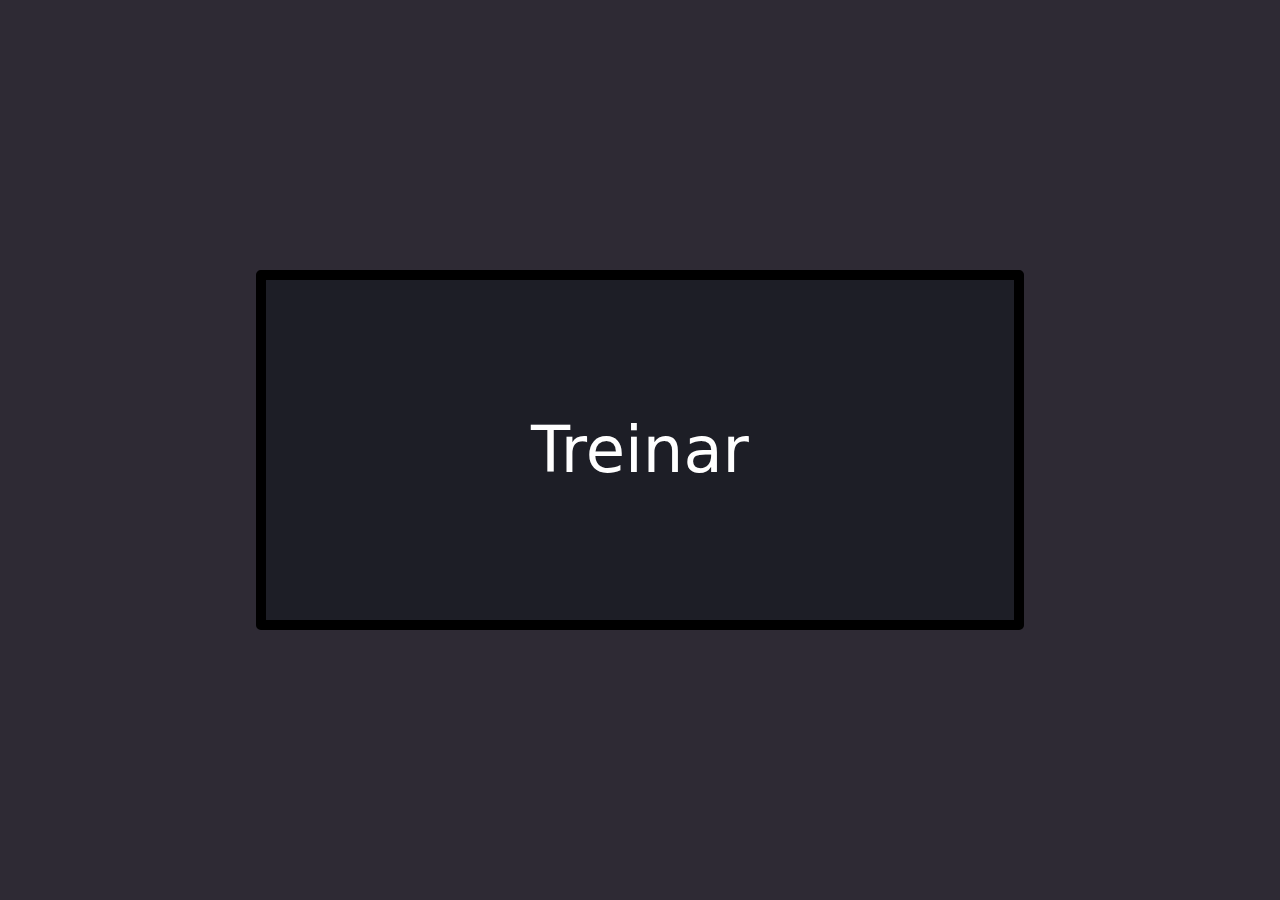
<file: index.html>
<!DOCTYPE html>
<html lang="pt-br" dir="ltr">
  <head>
    <meta charset="utf-8">
    <style>

      .flex-container{
        height:100vh;
        display:flex;
        justify-content:center;
        align-items:center;
      }
      .flex-item{
        width:60%;
        height:40%;

      }
      .btn-primary{
        background-color:#1d1e26 !important ;
        border: 10px solid black  !important;
        font-size: 4rem !important;
      }


    </style>
    <title>Medidor de tempo de salto </title>
    <link rel="stylesheet" href="css/bootstrap.min.css">


  </head>
  <body style="background-color:#2e2a34">

  <div class="flex-container">

       <button type="button" class=" flex-item btn btn-primary btn-lg">Treinar</button>

  </div>


  </body>

</html>
</file>
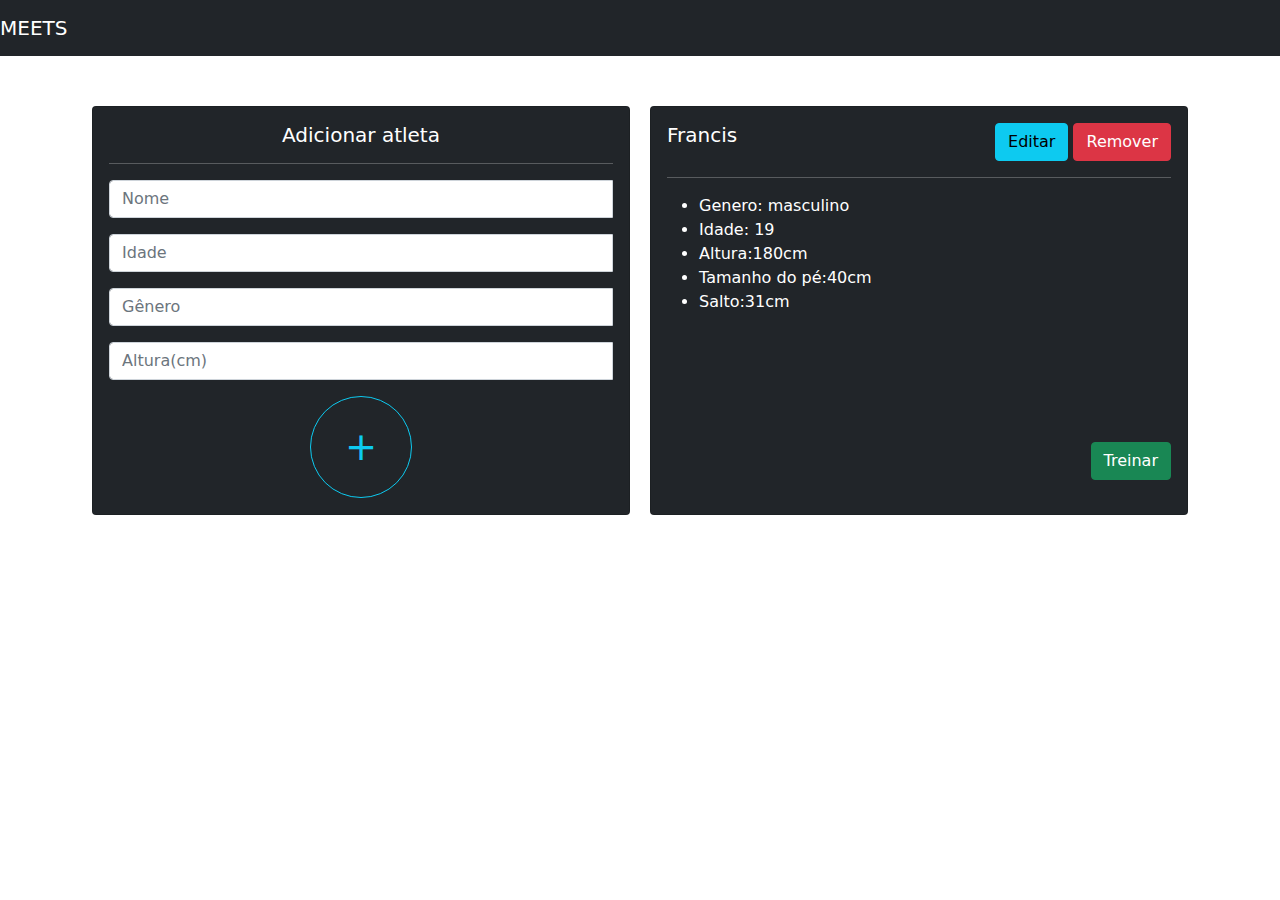
<file: treinar.html>
<!DOCTYPE html>
<html lang="pt-br" >
  <head>
    <meta charset="utf-8">
    <title>Treinar</title>
    <link rel="stylesheet" href="css/bootstrap.min.css">
    <link rel="stylesheet" href="css/style.css">
    <script>





          let id= 0;

          document.addEventListener('DOMContentLoaded', ()=>{


          var  btnAdd = document.querySelector('#btnAdd');
          var  containerPrincipal = document.querySelector('#containerPrincipal');

            btnAdd.addEventListener('click', ()=>{
              var formulario = document.querySelector('#formulario');
              var  formNome = document.querySelector('#nome');
              var  formNomeValue = formNome.value;
              var  formIdade = document.querySelector('#idade');
              var  formIdadeValue = formIdade.value;
              var  formGenero = document.querySelector('#genero');
              var  formGeneroValue = formGenero.value;
              var  formAltura = document.querySelector('#altura')
              var  formAlturaValue = formAltura.value;
          ;
              var check = false
              if(formNomeValue.length>1){
                formNome.classList.remove('is-invalid')
                formNome.classList.add('is-valid')

              }else{
                console.log("invalido")
                formNome.classList.remove('is-valid')
                formNome.classList.add('is-invalid')
                check = true
              }
              if(parseInt(formIdadeValue)){
                formIdade.classList.remove('is-invalid')
                formIdade.classList.add('is-valid')

              }else{
                formIdade.classList.add('is-invalid')
                formIdade.classList.remove('is-valid')
                check = true
              }
              if(formGeneroValue.length>0){
                formGenero.classList.remove('is-invalid')
                formGenero.classList.add('is-valid')

                }
                else{
                  formGenero.classList.add('is-invalid')
                  formGenero.classList.remove('is-valid')
                  check = true
                }
                if(parseInt(formAlturaValue) && parseInt(formAlturaValue) >=100 && parseInt(formAlturaValue)<1000){
                  formAltura.classList.remove('is-invalid')
                  formAltura.classList.add('is-valid')


                }
                else{
                  formAltura.classList.add('is-invalid')
                  formAltura.classList.remove('is-valid')
                  check = true
                  }

                if (check){
                  return
                }
                else{
                  containerPrincipal.insertAdjacentHTML('afterbegin',`<div class='card text-white bg-dark mb-3' style='width: calc(50% - 20px);'><div class='card-body '><div class='flex flex-space flex-wrap'><h5 class='card-title'>${formNomeValue}</h5><div class=''><a href='' class='btn btn-info btn'>Editar </a><a id='btnRemover${id}' class='btn btn-danger'>Remover</a></div></div><hr><ul><li><p class='card-text'>Genero: ${formGeneroValue}</p></li><li><p class='card-text'>Idade: ${formIdadeValue}</p></li><li><p class='card-text'>Altura:${formAlturaValue}cm</p></li><li> <p class='card-text'>Salto:</p><br><br><br><br></li></ul><div class='flex flex-end '><a href='' class='btn btn-success'>Treinar</a></div></div></div>`)
                  id++;
                  formulario.reset();
                  formNome.classList.remove('is-valid')
                  formIdade.classList.remove('is-valid')
                  formGenero.classList.remove('is-valid')
                  formAltura.classList.remove('is-valid')
                }

            });



          })

    </script>
  </head>
  <body>
    <!--Navbar do site-->
    <nav class="navbar navbar-dark bg-dark">
        <span class="navbar-brand" href="#">MEETS</span>
    </nav>
      <!--fim da nav-->

      <div id="containerPrincipal" class="container flex flex-wrap mbt-50 ">

        <div class='card text-white bg-dark mb-3' style='width: calc(50% - 20px);'>
          <div class='card-body text-center'>
            <h5 class='card-title'>Adicionar atleta</h5>
            <hr>

            <form action='#' id='formulario'>
              <div class="input-group mb-3 needs-validation">
                <input type="text" class="form-control " placeholder="Nome" id='nome'>
                <div class="invalid-feedback">
                   NOME INVÁLIDO
                 </div>
              </div>
              <div class="input-group mb-3">
                <input type="text" class="form-control" placeholder="Idade" id='idade'>
                <div class="invalid-feedback">
                   IDADE INVÁLIDA
                 </div>
              </div>
              <div class="input-group mb-3">
                <input type="text" class="form-control" placeholder="Gênero"  id='genero'>
                <div class="invalid-feedback">
                   GENERO NÃO INFORMADO
                 </div>
              </div>
              <div class="input-group mb-3">
                <input type="text" class="form-control" placeholder="Altura(cm)"  id='altura'>
                <div class="invalid-feedback">
                   ALTURA INVÁLIDA
                 </div>
              </div>

              <div class="flex flex-center">
                <button id='btnAdd' class='btn btn-outline-info add'>+</button>
              </div>
            </div>


          </form>
        </div>

        <div class='card text-white bg-dark mb-3' style='width: calc(50% - 20px);'>
          <div class='card-body '>
            <div class='flex flex-space flex-wrap'>
                <h5 class='card-title'>Francis</h5>
                <div class=''>
                  <a href='' class='btn btn-info btn'>Editar </a>
                  <a href='' class='btn btn-danger'>Remover</a>
                </div>
            </div>
            <hr>
            <ul>
              <li>
                 <p class='card-text'>Genero: masculino</p>
              </li>
              <li>
                  <p class='card-text'>Idade: 19</p>
              </li>
              <li>
                 <p class='card-text'>Altura:180cm</p>
                </li>
              <li>
                <p class='card-text'>Tamanho do pé:40cm</p>
              </li>
              <li>
                 <p class='card-text'>Salto:31cm</p>
                 <br>
                 <br>
                 <br>
                 <br>
                </li>
            </ul>
            <div class='flex flex-end '>
                <a href='' class='btn btn-success '>Treinar</a>
            </div>
          </div>
        </div>





      </div>

  </body>
</html>
</file>
<file: css/style.css>
.flex{
  display: flex;
}
.flex-center{
  justify-content:   center;
}
.flex-center-y{
 align-items: center;
}
.flex-end{
    justify-content:  flex-end;
}
.flex-end-y{
    align-items:  flex-end;
}
.flex-space{
  justify-content: space-between;
}

.mbt-50{
  margin-bottom: 50px;
  margin-top: 50px;
}
.flex-wrap{
  flex-wrap: wrap;
}
.card{
    margin-bottom: 20px;
    margin-left:  10px;
    margin-right:  10px;
}
.add{
  font-size: 3vw;
  text-align: center;
  height: 8vw;
  width: 8vw;
  border-radius: 50%;
}
</file>
